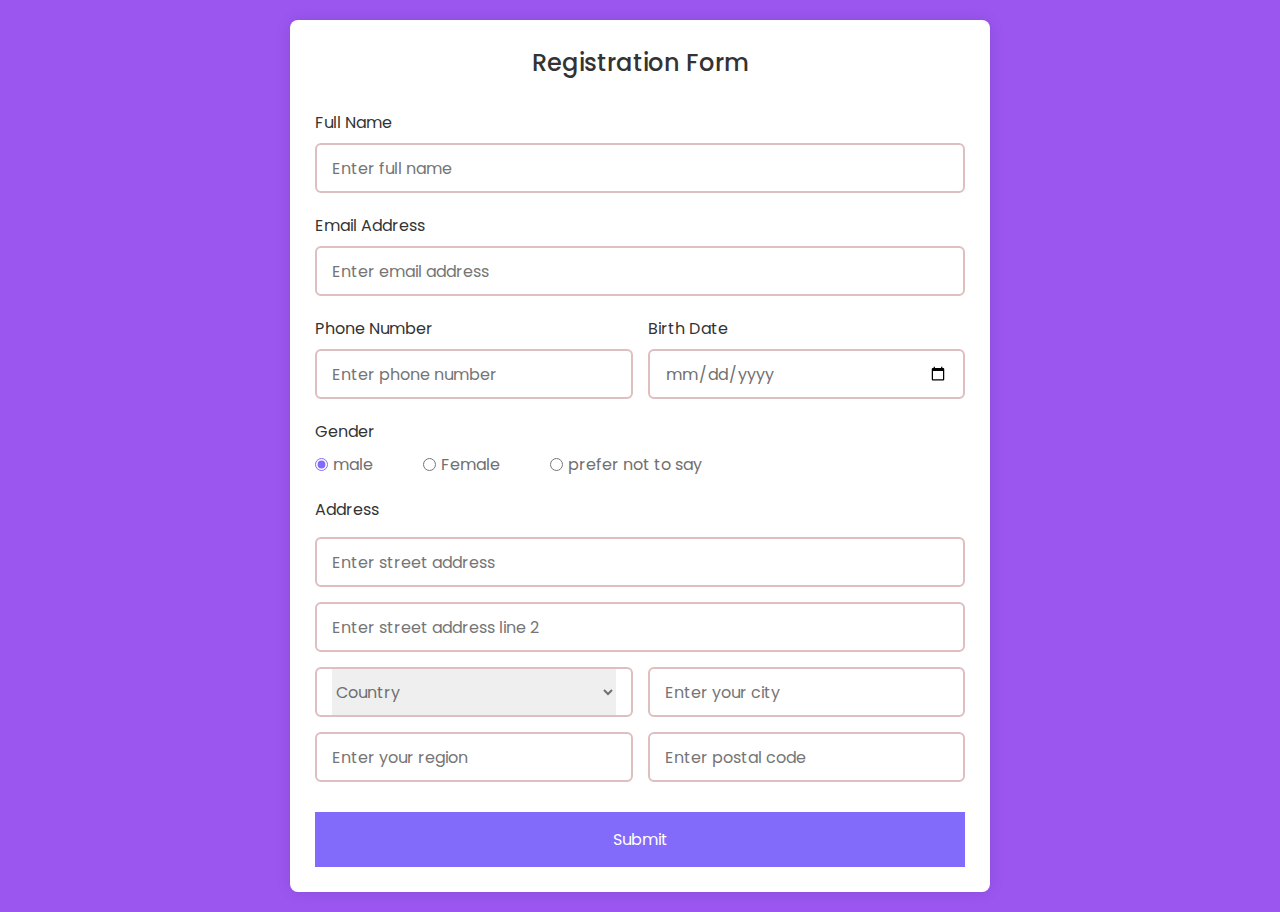
<file: contact-user.html>
<!DOCTYPE html>
<html lang="en">
  <head>
    <meta charset="UTF-8" />
    <meta name="viewport" content="width=device-width, initial-scale=1.0" />
    <meta http-equiv="X-UA-Compatible" content="ie=edge" />
    <link rel="stylesheet" href="style-contact.css" />
  </head>
  <body>
    <section class="container">
      <header>Registration Form</header>
      <form action="#" class="form">
        <div class="input-box">
          <label>Full Name</label>
          <input type="text" placeholder="Enter full name" required />
        </div>

        <div class="input-box">
          <label>Email Address</label>
          <input type="text" placeholder="Enter email address" required />
        </div>

        <div class="column">
          <div class="input-box">
            <label>Phone Number</label>
            <input type="number" placeholder="Enter phone number" required />
          </div>
          <div class="input-box">
            <label>Birth Date</label>
            <input type="date" placeholder="Enter birth date" required />
          </div>
        </div>
        <div class="gender-box">
          <h3>Gender</h3>
          <div class="gender-option">
            <div class="gender">
              <input type="radio" id="check-male" name="gender" checked />
              <label for="check-male">male</label>
            </div>
            <div class="gender">
              <input type="radio" id="check-female" name="gender" />
              <label for="check-female">Female</label>
            </div>
            <div class="gender">
              <input type="radio" id="check-other" name="gender" />
              <label for="check-other">prefer not to say</label>
            </div>
          </div>
        </div>
        <div class="input-box address">
          <label>Address</label>
          <input type="text" placeholder="Enter street address" required />
          <input type="text" placeholder="Enter street address line 2" required />
          <div class="column">
            <div class="select-box">
              <select>
                <option hidden>Country</option>
                <option>America</option>
                <option>Japan</option>
                <option>India</option>
                <option>Nepal</option>
              </select>
            </div>
            <input type="text" placeholder="Enter your city" required />
          </div>
          <div class="column">
            <input type="text" placeholder="Enter your region" required />
            <input type="number" placeholder="Enter postal code" required />
          </div>
        </div>
        <button>Submit</button>
      </form>
    </section>
  </body>
</html>
</file>
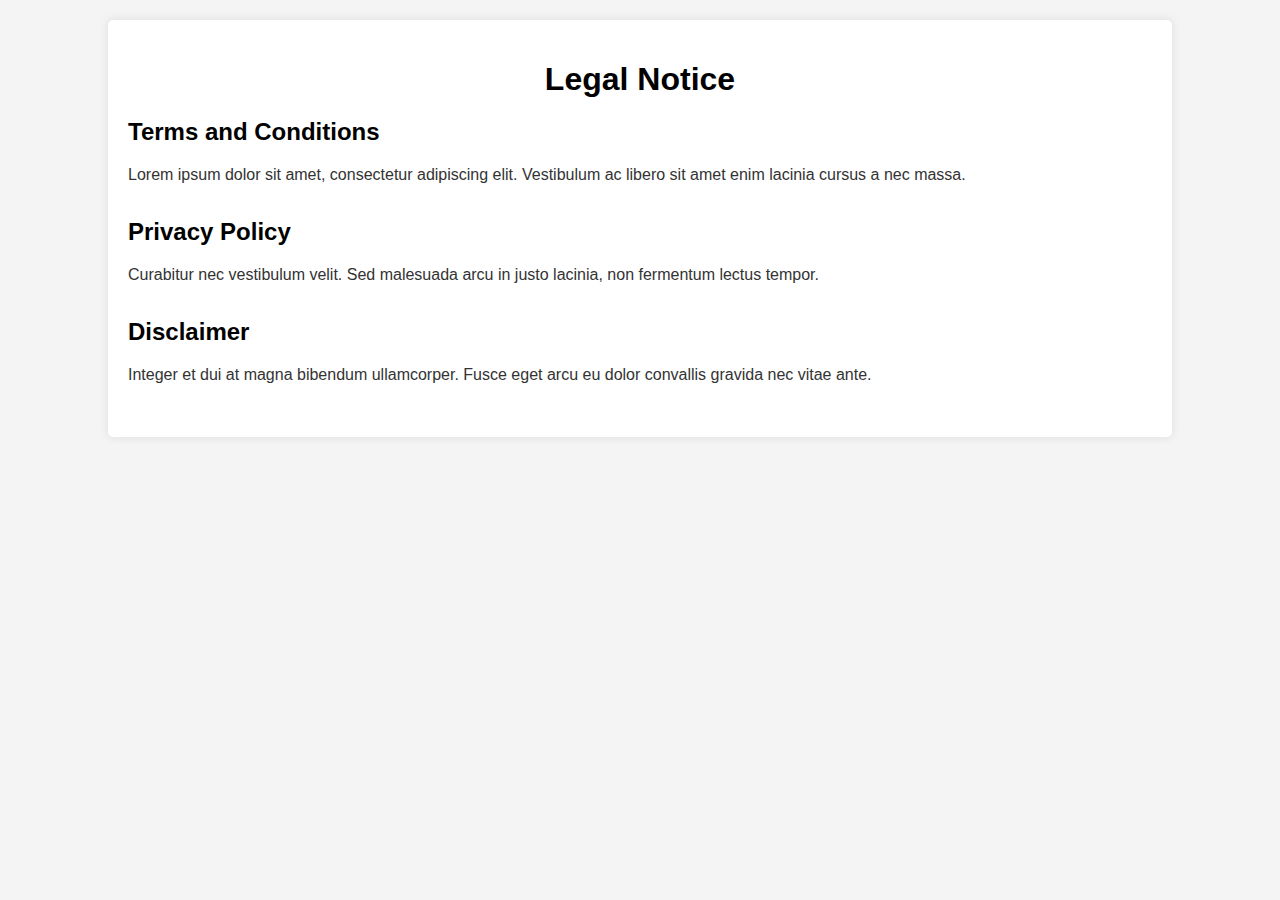
<file: legal.html>
<!DOCTYPE html>
<html lang="en">
<head>
    <meta charset="UTF-8">
    <title>Legal Notice</title>
    <link rel="stylesheet" href="legal.css">
</head>
<body>
    <div class="container">
        <h1>Legal Notice</h1>
        
        <section class="content">
            <h2>Terms and Conditions</h2>
            <p>Lorem ipsum dolor sit amet, consectetur adipiscing elit. Vestibulum ac libero sit amet enim lacinia cursus a nec massa.</p>
            <!-- Add your terms and conditions here -->
        </section>

        <section class="content">
            <h2>Privacy Policy</h2>
            <p>Curabitur nec vestibulum velit. Sed malesuada arcu in justo lacinia, non fermentum lectus tempor.</p>
            <!-- Add your privacy policy here -->
        </section>

        <section class="content">
            <h2>Disclaimer</h2>
            <p>Integer et dui at magna bibendum ullamcorper. Fusce eget arcu eu dolor convallis gravida nec vitae ante.</p>
            <!-- Add your disclaimer here -->
        </section>
    </div>
</body>
</html>
</file>
<file: style-contact.css>
/* Import Google font - Poppins */
@import url("https://fonts.googleapis.com/css2?family=Poppins:wght@200;300;400;500;600;700&display=swap");
* {
  margin: 0;
  padding: 0;
  box-sizing: border-box;
  font-family: "Poppins", sans-serif;
}
body {
  min-height: 100vh;
  display: flex;
  align-items: center;
  justify-content: center;
  padding: 20px;
  background: rgb(155, 86, 240);
}
.container {
  position: relative;
  max-width: 700px;
  width: 100%;
  background: #fff;
  padding: 25px;
  border-radius: 8px;
  box-shadow: 0 0 15px rgba(0, 0, 0, 0.1);
}
.container header {
  font-size: 1.5rem;
  color: #333;
  font-weight: 500;
  text-align: center;
}
.container .form {
  margin-top: 30px;
}
.form .input-box {
  width: 100%;
  margin-top: 20px;
}
.input-box label {
  color: #333;
}
.form :where(.input-box input, .select-box) {
  position: relative;
  height: 50px;
  width: 100%;
  outline: none;
  font-size: 1rem;
  color: #707070;
  margin-top: 8px;
  border: 2px solid #debebe;
  border-radius: 6px;
  padding: 0 15px;
}
.input-box input:focus {
  box-shadow: 0 1px 0 rgba(0, 0, 0, 0.1);
}
.form .column {
  display: flex;
  column-gap: 15px;
}
.form .gender-box {
  margin-top: 20px;
}
.gender-box h3 {
  color: #333;
  font-size: 1rem;
  font-weight: 400;
  margin-bottom: 8px;
}
.form :where(.gender-option, .gender) {
  display: flex;
  align-items: center;
  column-gap: 50px;
  flex-wrap: wrap;
}
.form .gender {
  column-gap: 5px;
}
.gender input {
  accent-color: rgb(130, 106, 251);
}
.form :where(.gender input, .gender label) {
  cursor: pointer;
}
.gender label {
  color: #707070;
}
.address :where(input, .select-box) {
  margin-top: 15px;
}
.select-box select {
  height: 100%;
  width: 100%;
  outline: none;
  border: none;
  color: #707070;
  font-size: 1rem;
}
.form button {
  height: 55px;
  width: 100%;
  color: #fff;
  font-size: 1rem;
  font-weight: 400;
  margin-top: 30px;
  border: none;
  cursor: pointer;
  transition: all 0.2s ease;
  background: rgb(130, 106, 251);
}
.form button:hover {
  background: rgb(88, 56, 250);
}
/*Responsive*/
@media screen and (max-width: 500px) {
  .form .column {
    flex-wrap: wrap;
  }
  .form :where(.gender-option, .gender) {
    row-gap: 15px;
  }
}
</file>
<file: legal.css>
body {
    font-family: Arial, sans-serif;
    margin: 0;
    padding: 0;
    background-color: #f4f4f4;
}

.container {
    width: 80%;
    margin: 20px auto;
    background-color: #fff;
    padding: 20px;
    border-radius: 5px;
    box-shadow: 0 0 10px rgba(0, 0, 0, 0.1);
}

h1 {
    text-align: center;
    margin-bottom: 20px;
}

.content {
    margin-bottom: 30px;
}

h2 {
    margin-bottom: 10px;
}

p {
    line-height: 1.6;
    color: #333;
}
</file>
